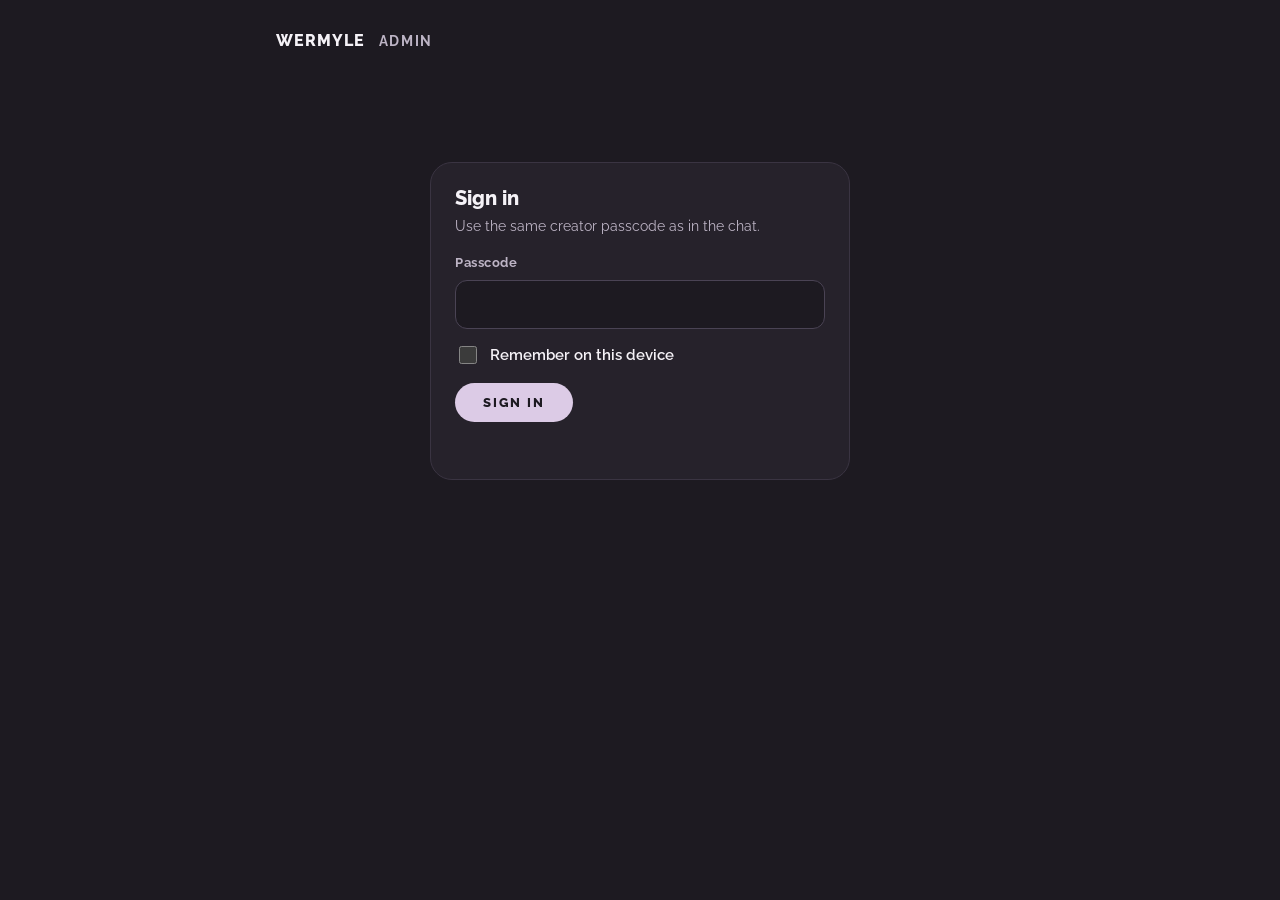
<file: admin.html>
<!doctype html>
<html lang="en">
<head>
<meta charset="utf-8">
<meta name="viewport" content="width=device-width, initial-scale=1, minimum-scale=1, maximum-scale=1, user-scalable=no, viewport-fit=cover">
<title>Admin | Wermyle</title>
<meta name="robots" content="noindex, nofollow">
<link rel="icon" href="favicon.ico" sizes="any">
<link rel="icon" type="image/png" sizes="32x32" href="favicon-32.png">
<meta name="theme-color" content="#bc9fcb">
<link rel="stylesheet" href="https://fonts.googleapis.com/css2?family=Raleway:wght@400;500;700;800&display=swap">
<link rel="stylesheet" href="style.css">
<style>
body{min-height:100vh}
.adm{max-width:760px;margin:0 auto;padding:max(28px,env(safe-area-inset-top,0px)) max(16px,env(safe-area-inset-right,0px)) 80px max(16px,env(safe-area-inset-left,0px))}
.adm-head{display:flex;align-items:center;gap:14px;margin-bottom:28px}
.adm-head a{font-weight:800;letter-spacing:.06em;text-decoration:none}
.adm-head span{color:var(--soft);font-weight:700;font-size:14px;letter-spacing:.12em;text-transform:uppercase}
.adm-head button{margin-left:auto}
.box{background:var(--night2);border:1px solid #3a3442;border-radius:22px;padding:24px;margin-bottom:22px}
.box h2{font-size:20px;font-weight:800;margin-bottom:6px}
.box > p{margin:0 0 16px;color:var(--soft);font-size:14px}
label.f{display:grid;gap:6px;margin-bottom:14px;font-size:13px;font-weight:700;color:var(--soft);letter-spacing:.04em}
.in{font:inherit;font-size:16px;color:var(--ink);background:var(--night);border:1px solid #4a4354;border-radius:12px;padding:11px 14px;min-width:0;width:100%}
.in:focus{outline:none;border-color:var(--head);box-shadow:0 0 0 3px color-mix(in srgb,var(--head) 30%,transparent)}
select.in{appearance:none;background-image:linear-gradient(45deg,transparent 50%,var(--soft) 50%),linear-gradient(135deg,var(--soft) 50%,transparent 50%);background-position:calc(100% - 20px) 50%,calc(100% - 14px) 50%;background-size:6px 6px;background-repeat:no-repeat}
.opt-row{display:flex;gap:8px;margin-bottom:8px}
.x{flex:none;width:44px;border-radius:12px;border:1px solid #4a4354;background:var(--night);color:var(--soft);font-size:20px;cursor:pointer}
.x:hover{color:var(--ink);border-color:var(--head)}
.link{font:inherit;font-weight:700;font-size:14px;color:var(--head);background:none;border:0;padding:4px 0;cursor:pointer}
.link:hover{text-decoration:underline}
.check{display:flex;align-items:center;gap:10px;margin:6px 0 16px;font-weight:600;font-size:15px}
.check input{width:18px;height:18px;accent-color:var(--band)}
.btn{border:0;cursor:pointer;font-family:inherit}
.btn:disabled{opacity:.5;cursor:wait}
.btn.line{background:transparent;color:var(--head);box-shadow:inset 0 0 0 2px var(--head)}
.btn.line:hover{background:var(--head);color:var(--night)}
.btn.small{padding:8px 16px;font-size:11px}
.btn.danger{background:transparent;color:#ff8fa3;box-shadow:inset 0 0 0 2px #ff8fa3}
.btn.danger:hover,.btn.danger.sure{background:#ff8fa3;color:var(--night)}
.msg{margin:12px 0 0;font-weight:700;font-size:14px;min-height:1.2em}
.msg.ok{color:#7be29b}
.msg.err{color:#ff8fa3}
.row2{display:grid;grid-template-columns:1fr 1fr;gap:12px}
.stat-line{display:flex;align-items:baseline;gap:10px;margin-bottom:14px}
.stat-line b{font-size:34px;font-weight:800;color:var(--head);line-height:1}
.ap{border-top:1px solid #3a3442;padding:18px 0}
.ap:first-of-type{border-top:0;padding-top:4px}
.ap-top{display:flex;gap:10px;align-items:center;flex-wrap:wrap;font-size:13px;color:var(--soft);margin-bottom:6px}
.ap h3{font-size:17px;font-weight:800;margin-bottom:10px;line-height:1.3}
.bar{position:relative;display:flex;justify-content:space-between;gap:10px;padding:7px 12px;margin-bottom:6px;border-radius:10px;background:var(--night);overflow:hidden;isolation:isolate;font-size:14px}
.bar::before{content:"";position:absolute;inset:0 auto 0 0;width:var(--w);background:color-mix(in srgb,var(--head) 22%,transparent);z-index:-1}
.bar span{font-weight:800;font-variant-numeric:tabular-nums;white-space:nowrap}
.ap-btns{display:flex;gap:8px;margin-top:10px;flex-wrap:wrap}
.tag{font-size:11px;font-weight:800;letter-spacing:.12em;text-transform:uppercase;padding:3px 8px;border-radius:999px;background:#3a3442;color:var(--soft)}
.tag.open{background:#3fbf6e;color:#0e2716}
.hint{font-size:13px;color:var(--soft);margin:6px 0 0}
.fan-row{display:grid;grid-template-columns:120px minmax(0,1fr);gap:14px;align-items:center;border-top:1px solid #3a3442;padding:14px 0}
.fan-row img{width:120px;aspect-ratio:16/9;object-fit:cover;border-radius:10px;background:var(--night)}
.fan-row b{display:block;line-height:1.3;overflow-wrap:anywhere}
.fan-row small{color:var(--soft)}
.arts{display:grid;grid-template-columns:repeat(auto-fill,minmax(170px,1fr));gap:14px;margin-top:14px}
.art-tile{display:grid;gap:8px;align-content:start;background:var(--night);border:1px solid #3a3442;border-radius:14px;padding:10px}
.art-tile.pending{border-color:#d9b25a}
.art-tile a{display:block;border-radius:10px;overflow:hidden;background:#000}
.art-tile img{display:block;width:100%;height:150px;object-fit:contain}
.art-tile b{font-size:14px;line-height:1.3;overflow-wrap:anywhere}
.art-tile small{color:var(--soft);font-size:12px}
.tag.wait{background:#d9b25a;color:#2a2108}
.add-line{display:flex;gap:10px;flex-wrap:wrap;margin-bottom:6px}
.add-line .in{flex:1 1 240px}
#login{max-width:420px;margin:12vh auto 0}
@media (max-width:560px){.row2{grid-template-columns:1fr}.box{padding:18px}}
</style>
</head>
<body data-no-toast>
<main class="adm">
  <div class="adm-head"><a href="./">WERMYLE</a><span>Admin</span><button class="btn line small" id="logout" hidden>Sign out</button></div>

  <form class="box" id="login" autocomplete="on">
    <h2>Sign in</h2>
    <p>Use the same creator passcode as in the chat.</p>
    <label class="f">Passcode<input class="in" id="pass" type="password" autocomplete="current-password" required></label>
    <label class="check"><input type="checkbox" id="remember"> Remember on this device</label>
    <button class="btn" type="submit" id="login-btn">Sign in</button>
    <p class="msg" id="login-msg" role="status"></p>
  </form>

  <div id="app" hidden>
    <form class="box" id="new-poll">
      <h2>New poll</h2>
      <p>It shows up on the home page right away.</p>
      <label class="f">Question<input class="in" id="q" maxlength="200" placeholder="Which character should be next?" required></label>
      <div class="f" style="display:grid;gap:6px;margin-bottom:6px;font-size:13px;font-weight:700;color:var(--soft)">Options</div>
      <div id="opts"></div>
      <button type="button" class="link" id="add-opt">+ Add option</button>
      <div class="row2" style="margin-top:14px">
        <label class="f">Ends
          <select class="in" id="ends">
            <option value="">When I close it</option>
            <option value="1">In 1 day</option>
            <option value="3">In 3 days</option>
            <option value="7" selected>In 1 week</option>
            <option value="30">In 1 month</option>
            <option value="custom">Pick a date…</option>
          </select>
        </label>
        <label class="f" id="custom-wrap" hidden>Date and time<input class="in" id="custom" type="datetime-local"></label>
      </div>
      <label class="check"><input type="checkbox" id="notify" checked> Send a notification to subscribers</label>
      <button class="btn" type="submit" id="publish">Publish poll</button>
      <p class="msg" id="poll-msg" role="status"></p>
    </form>

    <section class="box" id="push-box">
      <h2>Notifications</h2>
      <div id="push-off" hidden>
        <p>Notifications are off. First add the <b>push</b> function in Supabase (see the instructions), then press the button. You only do this once.</p>
        <button class="btn" type="button" id="push-init">Turn on notifications</button>
      </div>
      <form id="push-on" hidden>
        <div class="stat-line"><b id="subs">0</b><span>people get notifications</span></div>
        <p class="hint" style="margin:0 0 14px">Send your own message, for example when a new mod or teaser comes out.</p>
        <label class="f">Title<input class="in" id="n-title" maxlength="80" placeholder="New teaser is out!" required></label>
        <label class="f">Text<input class="in" id="n-body" maxlength="200" placeholder="Happy With You, part 2"></label>
        <label class="f">Link (on your site)<input class="in" id="n-url" value="https://wermyle.github.io/"></label>
        <button class="btn" type="submit" id="n-send">Send to everyone</button>
      </form>
      <p class="msg" id="push-msg" role="status"></p>
    </section>

    <section class="box" id="fan-mix-box">
      <h2>Fan mixes <small id="mix-pending" style="color:#d9b25a;font-size:14px"></small></h2>
      <p>Videos people sent from the Fan corner page. Approve them to show them on the site.</p>
      <form class="add-line" id="mix-add">
        <input class="in" id="mix-link" placeholder="Add a video yourself: YouTube link">
        <button class="btn small" type="submit" id="mix-add-btn">Add</button>
      </form>
      <p class="msg" id="mix-msg" role="status"></p>
      <div id="mix-list"><p class="hint">Loading…</p></div>
    </section>

    <section class="box" id="fan-art-box">
      <h2>Fan art <small id="art-pending" style="color:#d9b25a;font-size:14px"></small></h2>
      <p>Pictures waiting for you have a yellow frame. Only approved ones go up on the wall.</p>
      <p class="msg" id="art-msg" role="status"></p>
      <div class="arts" id="art-list"><p class="hint">Loading…</p></div>
    </section>

    <section class="box">
      <h2>Your polls</h2>
      <div id="list"><p class="hint">Loading…</p></div>
    </section>
  </div>
</main>

<script src="site.js"></script>
<script>
(function () {
  const PUSH_URL = 'https://jhktsfthhmgshvzwbjmn.supabase.co/functions/v1/super-action';
  const SITE = 'https://wermyle.github.io/';
  const $ = id => document.getElementById(id);
  const esc = t => String(t == null ? '' : t).replace(/[&<>"]/g, c => ({ '&': '&amp;', '<': '&lt;', '>': '&gt;', '"': '&quot;' }[c]));
  const ls = { get: k => { try { return localStorage.getItem(k); } catch (_) { return null; } }, set: (k, v) => { try { v == null ? localStorage.removeItem(k) : localStorage.setItem(k, v); } catch (_) {} } };
  const ss = { get: k => { try { return sessionStorage.getItem(k); } catch (_) { return null; } }, set: (k, v) => { try { v == null ? sessionStorage.removeItem(k) : sessionStorage.setItem(k, v); } catch (_) {} } };
  const say = (el, text, kind) => { el.textContent = text || ''; el.className = 'msg' + (kind ? ' ' + kind : ''); };
  let pass = '';

  async function admin(action, data) {
    const out = await wm.rpc('poll_admin', { p_pass: pass, p_action: action, p_data: data || {} });
    if (out && out.error) throw new Error(out.error);
    return out;
  }
  async function push(body) {
    let r;
    try {
      r = await fetch(PUSH_URL, { method: 'POST', headers: { 'Content-Type': 'application/json' }, body: JSON.stringify({ pass, ...body }) });
    } catch (_) { throw new Error('The push function is not reachable. Check that it is deployed in Supabase and named "push".'); }
    if (r.status === 401) throw new Error('Supabase blocked the call: turn OFF "Verify JWT" in the push function settings.');
    if (r.status === 404) throw new Error('The push function was not found. Deploy it in Supabase with the name "push".');
    const out = await r.json().catch(() => ({}));
    if (out.error) throw new Error(out.error);
    return out;
  }

  // ---------- sign in ----------
  const saved = ss.get('admin-pass') || ls.get('chat-pass') || '';
  $('pass').value = saved;
  $('remember').checked = !!ls.get('chat-pass');
  $('login').addEventListener('submit', async e => {
    e.preventDefault();
    pass = $('pass').value;
    $('login-btn').disabled = true;
    say($('login-msg'), 'Checking…');
    try {
      await admin('check');
      ss.set('admin-pass', pass);
      ls.set('chat-pass', $('remember').checked ? pass : null);
      $('login').hidden = true; $('app').hidden = false; $('logout').hidden = false;
      load(); fans();
    } catch (err) { say($('login-msg'), err.message, 'err'); }
    $('login-btn').disabled = false;
  });
  $('logout').addEventListener('click', () => { ss.set('admin-pass', null); location.reload(); });
  if (ss.get('admin-pass')) $('login').requestSubmit();

  // ---------- new poll ----------
  function optRow(v) {
    const row = document.createElement('div');
    row.className = 'opt-row';
    row.innerHTML = `<input class="in" maxlength="80" placeholder="Option" value="${esc(v || '')}"><button type="button" class="x" aria-label="Remove option">×</button>`;
    row.querySelector('.x').addEventListener('click', () => { if ($('opts').children.length > 2) { row.remove(); syncOpts(); } });
    $('opts').appendChild(row);
    syncOpts();
  }
  function syncOpts() {
    const n = $('opts').children.length;
    $('add-opt').hidden = n >= 6;
    $('opts').querySelectorAll('.x').forEach(x => x.style.visibility = n > 2 ? 'visible' : 'hidden');
  }
  optRow(); optRow();
  $('add-opt').addEventListener('click', () => { optRow(); $('opts').lastChild.querySelector('input').focus(); });
  $('ends').addEventListener('change', () => { $('custom-wrap').hidden = $('ends').value !== 'custom'; });

  $('new-poll').addEventListener('submit', async e => {
    e.preventDefault();
    const question = $('q').value.trim();
    const options = [...$('opts').querySelectorAll('input')].map(i => i.value.trim()).filter(Boolean);
    let ends_at = null;
    const ends = $('ends').value;
    if (ends === 'custom') {
      if (!$('custom').value) return say($('poll-msg'), 'Pick the end date', 'err');
      ends_at = new Date($('custom').value).toISOString();
    } else if (ends) ends_at = new Date(Date.now() + ends * 86400000).toISOString();
    $('publish').disabled = true;
    say($('poll-msg'), 'Publishing…');
    try {
      await admin('create', { question, options, ends_at });
      let text = 'Published!';
      if ($('notify').checked && !$('notify').disabled) {
        try {
          const r = await push({ action: 'send', title: 'New poll!', body: question, url: SITE + '#polls' });
          text += ` Notification sent to ${r.sent} ${r.sent === 1 ? 'person' : 'people'}.`;
        } catch (err) { text += ' But the notification failed: ' + err.message; }
      }
      say($('poll-msg'), text, 'ok');
      $('q').value = '';
      $('opts').innerHTML = ''; optRow(); optRow();
      load();
    } catch (err) { say($('poll-msg'), err.message, 'err'); }
    $('publish').disabled = false;
  });

  // ---------- notifications ----------
  $('push-init').addEventListener('click', async () => {
    $('push-init').disabled = true;
    say($('push-msg'), 'Turning on…');
    try { await push({ action: 'init' }); say($('push-msg'), 'Notifications are on! Visitors now see a "Notify me" button.', 'ok'); load(); }
    catch (err) { say($('push-msg'), err.message, 'err'); }
    $('push-init').disabled = false;
  });
  $('push-on').addEventListener('submit', async e => {
    e.preventDefault();
    $('n-send').disabled = true;
    say($('push-msg'), 'Sending…');
    try {
      const r = await push({ action: 'send', title: $('n-title').value, body: $('n-body').value, url: $('n-url').value.trim() || SITE });
      say($('push-msg'), `Sent to ${r.sent} ${r.sent === 1 ? 'person' : 'people'}` + (r.removed ? `, removed ${r.removed} that turned notifications off.` : '.'), 'ok');
      $('n-title').value = ''; $('n-body').value = '';
      load();
    } catch (err) { say($('push-msg'), err.message, 'err'); }
    $('n-send').disabled = false;
  });

  // ---------- fan corner ----------
  const fanRpc = async (action, data) => {
    const out = await wm.rpc('fan_admin', { p_pass: pass, p_action: action, p_data: data || {} });
    if (out && out.error) throw new Error(out.error);
    return out;
  };
  const tagOf = st => st === 'pending' ? '<span class="tag wait">Waiting</span>' : '<span class="tag open">On site</span>';
  async function fans() {
    let data;
    try { data = await push({ action: 'fans_list' }); }
    catch (err) {
      $('mix-list').innerHTML = $('art-list').innerHTML = `<p class="msg err">${esc(err.message)}</p>`;
      return;
    }
    const mp = data.mixes.filter(m => m.status === 'pending').length, ap = data.art.filter(a => a.status === 'pending').length;
    $('mix-pending').textContent = mp ? mp + ' waiting' : '';
    $('art-pending').textContent = ap ? ap + ' waiting' : '';
    $('mix-list').innerHTML = data.mixes.length ? data.mixes.map(m => `<div class="fan-row" data-id="${m.id}">
        <a href="https://www.youtube.com/watch?v=${esc(m.video_id)}" target="_blank" rel="noopener"><img src="https://i.ytimg.com/vi/${esc(m.video_id)}/mqdefault.jpg" alt=""></a>
        <div><div class="ap-top">${tagOf(m.status)}${m.short ? 'Shorts · ' : ''}${m.channel ? 'by ' + (m.channel_url ? `<a href="${esc(m.channel_url)}" target="_blank" rel="noopener" style="color:var(--head)">${esc(m.channel)}</a>` : esc(m.channel)) : ''}</div><b>${esc(m.title)}</b>
        <div class="ap-btns">${m.status === 'pending' ? '<button class="btn small" data-mix="approve_mix">Approve</button>' : ''}<button class="btn danger small" data-mix="delete_mix">Delete</button></div></div></div>`).join('')
      : '<p class="hint">Nothing yet.</p>';
    $('art-list').innerHTML = data.art.length ? data.art.map(a => `<div class="art-tile ${a.status}" data-id="${a.id}">
        <a href="${esc(a.url || '#')}" target="_blank" rel="noopener"><img src="${esc(a.url || '')}" alt="" loading="lazy"></a>
        <div class="ap-top" style="margin:0">${tagOf(a.status)}</div>
        <b>${a.title ? esc(a.title) : '<i style="color:var(--soft)">No title</i>'}</b><small>by ${esc(a.name)}${a.link ? ` · <a href="${esc(a.link)}" target="_blank" rel="noopener nofollow" style="color:var(--head);overflow-wrap:anywhere">${esc(a.link.replace(/^https?:\/\/(www\.)?/, ''))}</a>` : ''}</small>
        <div class="ap-btns" style="margin-top:0">${a.status === 'pending' ? '<button class="btn small" data-art="art_approve">Approve</button>' : ''}<button class="btn danger small" data-art="art_delete">Delete</button></div></div>`).join('')
      : '<p class="hint">Nothing yet.</p>';
  }
  // delete asks for a second click
  const sure = b => {
    if (!/delete/.test(b.dataset.mix || b.dataset.art) || b.classList.contains('sure')) return true;
    b.classList.add('sure'); b.textContent = 'Sure?';
    setTimeout(() => { b.classList.remove('sure'); b.textContent = 'Delete'; }, 3000);
    return false;
  };
  $('mix-list').addEventListener('click', async e => {
    const b = e.target.closest('[data-mix]');
    if (!b || !sure(b)) return;
    b.disabled = true;
    try { await fanRpc(b.dataset.mix, { id: +b.closest('.fan-row').dataset.id }); fans(); }
    catch (err) { say($('mix-msg'), err.message, 'err'); b.disabled = false; }
  });
  $('art-list').addEventListener('click', async e => {
    const b = e.target.closest('[data-art]');
    if (!b || !sure(b)) return;
    b.disabled = true;
    try { await push({ action: b.dataset.art, id: +b.closest('.art-tile').dataset.id }); fans(); }
    catch (err) { say($('art-msg'), err.message, 'err'); b.disabled = false; }
  });
  $('mix-add').addEventListener('submit', async e => {
    e.preventDefault();
    $('mix-add-btn').disabled = true;
    say($('mix-msg'), 'Adding…');
    try { await push({ action: 'mix_add', link: $('mix-link').value }); $('mix-link').value = ''; say($('mix-msg'), 'Added to the site!', 'ok'); fans(); }
    catch (err) { say($('mix-msg'), err.message, 'err'); }
    $('mix-add-btn').disabled = false;
  });

  // ---------- poll list ----------
  async function load() {
    let data;
    try { data = await admin('list'); }
    catch (err) { $('list').innerHTML = `<p class="msg err">${esc(err.message)}</p>`; return; }
    $('push-off').hidden = data.push_ready;
    $('push-on').hidden = !data.push_ready;
    $('subs').textContent = data.subscribers;
    $('notify').disabled = !data.push_ready;
    $('notify').closest('label').style.opacity = data.push_ready ? 1 : .5;
    const polls = data.polls || [];
    $('list').innerHTML = polls.length ? polls.map(p => {
      const total = p.counts.reduce((a, b) => a + b, 0);
      const ends = p.ends_at ? (p.open ? 'ends ' : 'ended ') + new Date(p.ends_at).toLocaleString([], { dateStyle: 'medium', timeStyle: 'short' }) : 'no end date';
      return `<div class="ap" data-id="${p.id}">
        <div class="ap-top"><span class="tag${p.open ? ' open' : ''}">${p.open ? 'Open' : 'Closed'}</span>${total} votes · ${ends}</div>
        <h3>${esc(p.question)}</h3>
        ${p.options.map((o, i) => { const pct = total ? Math.round(p.counts[i] / total * 100) : 0; return `<div class="bar" style="--w:${pct}%"><b>${esc(o)}</b><span>${p.counts[i]} · ${pct}%</span></div>`; }).join('')}
        <div class="ap-btns">
          <button class="btn line small" data-act="${p.open ? 'close' : 'reopen'}">${p.open ? 'Close now' : 'Reopen'}</button>
          <button class="btn danger small" data-act="delete">Delete</button>
        </div></div>`;
    }).join('') : '<p class="hint">No polls yet. Create the first one above.</p>';
  }
  $('list').addEventListener('click', async e => {
    const b = e.target.closest('[data-act]');
    if (!b) return;
    const act = b.dataset.act, id = +b.closest('.ap').dataset.id;
    if (act === 'delete' && !b.classList.contains('sure')) {   // second click deletes
      b.classList.add('sure'); b.textContent = 'Sure? Click again';
      setTimeout(() => { b.classList.remove('sure'); b.textContent = 'Delete'; }, 3000);
      return;
    }
    b.disabled = true;
    try { await admin(act, { id }); load(); } catch (err) { alert(err.message); b.disabled = false; }
  });
})();
</script>
</body>
</html>
</file>
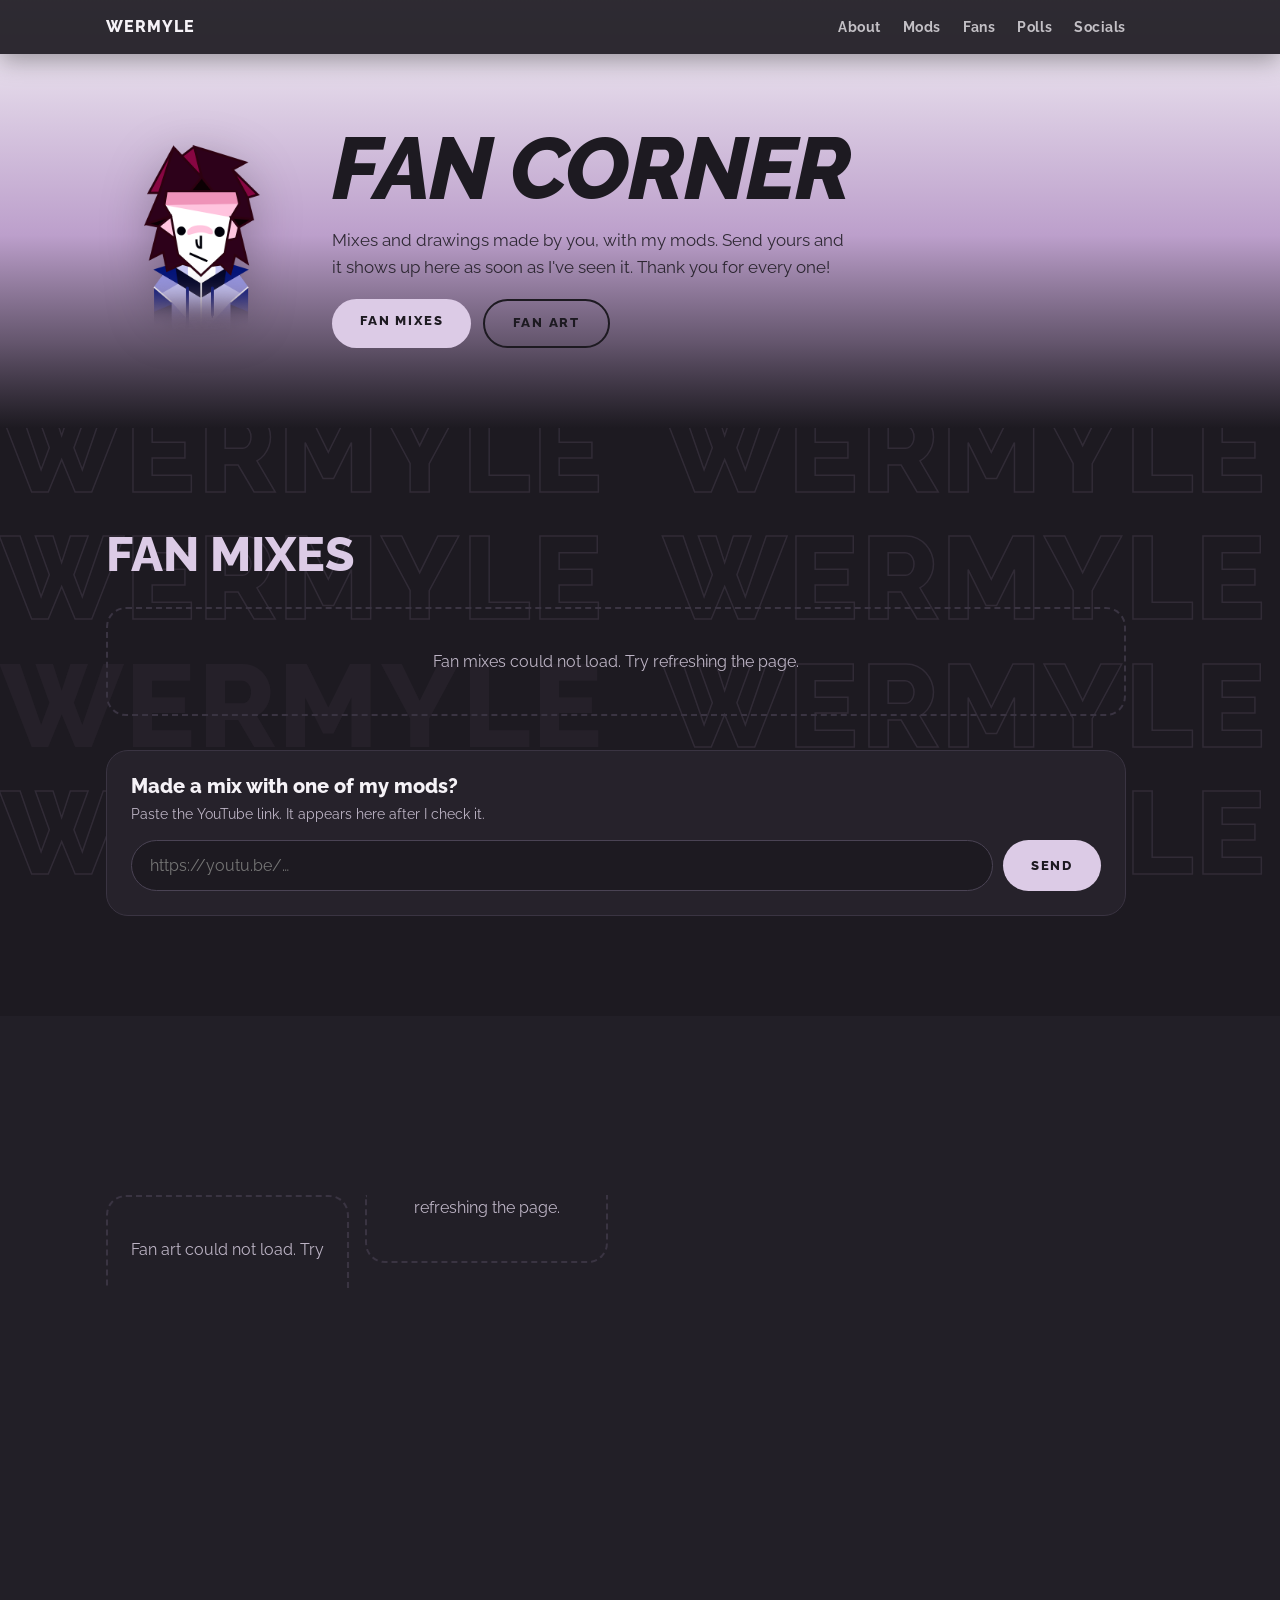
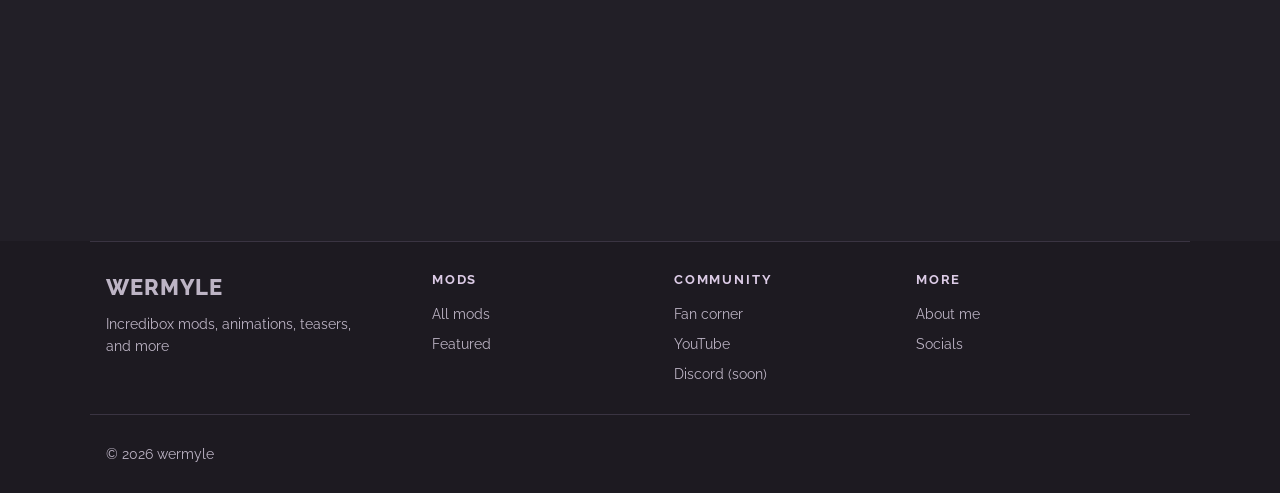
<file: fans.html>
<!doctype html>
<html lang="en">
<head>
<meta charset="utf-8">
<meta name="viewport" content="width=device-width, initial-scale=1, minimum-scale=1, maximum-scale=1, user-scalable=no, viewport-fit=cover">
<title>Fan corner | Wermyle</title>
<meta name="description" content="Fan mixes and fan art made with wermyle's Incredibox mods.">
<meta property="og:type" content="website">
<meta property="og:site_name" content="Wermyle">
<meta property="og:title" content="Fan corner | Wermyle">
<meta property="og:description" content="Fan mixes and fan art made with wermyle's Incredibox mods.">
<meta property="og:url" content="https://wermyle.github.io/fans">
<meta property="og:image" content="https://wermyle.github.io/og-home.png">
<meta property="og:image:width" content="1200">
<meta property="og:image:height" content="630">
<meta name="twitter:card" content="summary_large_image">
<link rel="icon" href="favicon.ico" sizes="any">
<link rel="icon" type="image/png" sizes="32x32" href="favicon-32.png">
<link rel="icon" type="image/png" sizes="192x192" href="icon-192.png">
<link rel="apple-touch-icon" href="apple-touch-icon.png">
<link rel="manifest" href="manifest.webmanifest">
<meta name="theme-color" content="#bc9fcb">
<link rel="stylesheet" href="https://fonts.googleapis.com/css2?family=Raleway:ital,wght@0,400;0,500;0,700;0,800;1,800&display=swap">
<link rel="stylesheet" href="style.css">
<style>
.top{position:fixed;top:0;left:0;right:0;z-index:6;background:color-mix(in srgb,var(--night) 92%,transparent);box-shadow:0 6px 24px rgba(0,0,0,.35)}
.top .brand,.top nav a{color:var(--ink)}
.mhero{background:linear-gradient(180deg,var(--paper) 0%,var(--band) 55%,color-mix(in srgb,var(--band) 45%,var(--night)) 80%,var(--night) 100%);color:var(--dark-ink)}
.mhero .wrap{padding-block:120px 80px;display:grid;grid-template-columns:auto minmax(0,1fr);gap:36px;align-items:center}
.mhero .avatar{display:block;width:clamp(130px,18vw,190px);height:auto;filter:drop-shadow(0 12px 24px rgba(0,0,0,.25))}
.mhero h1{font-size:clamp(46px,8vw,88px);font-weight:800;letter-spacing:-.02em;font-style:italic}
.mhero p{margin:10px 0 18px;max-width:52ch;font-size:17px;opacity:.88}
.jump{display:flex;gap:12px;flex-wrap:wrap}
.mhero .btn.ghost{background:transparent;color:var(--dark-ink);border:2px solid var(--dark-ink)}
.mhero .btn.ghost:hover{background:var(--dark-ink);color:var(--paper)}
.head{display:flex;align-items:baseline;gap:14px;margin-bottom:26px;flex-wrap:wrap}
.head h2{font-size:clamp(30px,5vw,48px);font-weight:800;color:var(--head);text-transform:uppercase}
.head span{color:var(--soft);font-size:14px;font-weight:700}
#art{background:color-mix(in srgb,var(--night2) 65%,transparent)}
/* fan mixes */
.mixes{display:grid;grid-template-columns:repeat(3,minmax(0,1fr));gap:24px}
.mix{display:grid;gap:4px;align-content:start;min-width:0}
.mix>a{display:grid;gap:8px;text-decoration:none;color:var(--ink);min-width:0}
.mix small a{color:var(--head);font-weight:700;text-decoration:none}
.mix small a:hover{text-decoration:underline}
.mix .th{position:relative;aspect-ratio:16/9;border-radius:16px;overflow:hidden;background:var(--night2);border:1px solid #3a3442}
.mix .th img{width:100%;height:100%;object-fit:cover;transition:transform .35s}
.mix:hover .th img{transform:scale(1.04)}
.mix .th::after{content:"";position:absolute;left:50%;top:50%;width:58px;height:58px;margin:-29px 0 0 -29px;border-radius:50%;background:rgba(0,0,0,.55) url("data:image/svg+xml,%3Csvg xmlns='http://www.w3.org/2000/svg' viewBox='0 0 24 24'%3E%3Cpath fill='white' d='M8 5.5v13l11-6.5z'/%3E%3C/svg%3E") center/26px no-repeat;opacity:0;transition:opacity .25s}
.mix:hover .th::after{opacity:1}
.mix .tag{position:absolute;left:10px;top:10px;font-size:11px;font-weight:800;letter-spacing:.12em;text-transform:uppercase;padding:5px 9px;border-radius:999px;background:#ff0000;color:#fff}
.mix b{font-size:16px;line-height:1.35;display:-webkit-box;-webkit-line-clamp:2;-webkit-box-orient:vertical;overflow:hidden}
.mix small{color:var(--soft);font-size:13px}
/* fan art wall */
.wall{columns:4 220px;column-gap:16px}
.piece{display:block;width:100%;margin:0 0 16px;padding:0;border:0;border-radius:16px;overflow:hidden;position:relative;background:var(--night2);cursor:zoom-in;break-inside:avoid}
.piece img{display:block;width:100%;height:auto;transition:transform .4s}
.piece:hover img{transform:scale(1.04)}
.piece span{position:absolute;left:0;right:0;bottom:0;padding:26px 12px 10px;text-align:left;font:inherit;font-size:13px;font-weight:700;color:#fff;background:linear-gradient(transparent,rgba(12,10,16,.85));opacity:0;transition:opacity .25s}
.piece:hover span,.piece:focus-visible span{opacity:1}
@media (hover:none){.piece span{opacity:1}}
.empty{margin:0;text-align:center;color:var(--soft);padding:40px 20px;border:2px dashed #3a3442;border-radius:20px}
/* send forms */
.send{margin-top:34px;padding:24px;border-radius:22px;background:var(--night2);border:1px solid #3a3442;display:grid;gap:14px}
#art .send{background:var(--night)}
.send h3{font-size:20px;font-weight:800}
.send p.sub{margin:-8px 0 0;color:var(--soft);font-size:14px}
.line{display:flex;gap:10px;flex-wrap:wrap}
.in{font:inherit;font-size:16px;color:var(--ink);background:var(--night);border:1px solid #4a4354;border-radius:999px;padding:12px 18px;min-width:0;flex:1 1 220px}
#art .in{background:var(--night2)}
.in:focus{outline:none;border-color:var(--head);box-shadow:0 0 0 3px color-mix(in srgb,var(--head) 30%,transparent)}
.send .btn{border:0;cursor:pointer;font-family:inherit}
.send .btn:disabled{opacity:.5;cursor:wait}
.msg{margin:0;font-size:14px;font-weight:700}
.msg:empty{display:none}
.msg.ok{color:#7be29b}
.msg.err{color:#ff8fa3}
.drop{display:grid;grid-template-columns:auto minmax(0,1fr);gap:16px;align-items:center;padding:16px;border:2px dashed #4a4354;border-radius:18px;cursor:pointer;transition:border-color .2s,background .2s}
.drop:hover,.drop.over{border-color:var(--head);background:color-mix(in srgb,var(--head) 8%,transparent)}
.drop .pv{width:84px;height:84px;border-radius:12px;background:var(--night2) center/cover no-repeat;display:grid;place-items:center;color:var(--soft)}
.drop .pv svg{width:34px;height:34px;fill:currentColor}
.drop b{display:block}
.drop small{color:var(--soft)}
.drop input{position:absolute;opacity:0;width:1px;height:1px}
.hp{position:absolute!important;left:-9999px;width:1px;height:1px;overflow:hidden}
/* lightbox */
.lb{position:fixed;inset:0;z-index:30;display:grid;place-items:center;padding:max(16px,env(safe-area-inset-top,0px)) 16px max(16px,env(safe-area-inset-bottom,0px))}
.lb-bg{position:absolute;inset:0;background:rgba(10,8,14,.9);backdrop-filter:blur(6px)}
.lb figure{position:relative;margin:0;display:grid;gap:12px;justify-items:center;max-width:min(1100px,100%)}
.lb img{display:block;max-width:100%;max-height:calc(100vh - 140px);border-radius:14px;box-shadow:0 30px 80px rgba(0,0,0,.6)}
.lb figcaption{text-align:center;color:var(--soft);font-size:15px}
.lb figcaption b{color:var(--ink)}
.lb figcaption a{display:inline-flex;align-items:center;gap:6px;margin-left:8px;padding:4px 12px;border-radius:999px;background:var(--head);color:var(--night);font-weight:800;font-size:13px;text-decoration:none}
.lb figcaption a:hover{background:var(--ink)}
.piece em{font-style:normal;opacity:.75;font-weight:600}
.lb button{position:absolute;z-index:1;width:46px;height:46px;border-radius:50%;border:0;background:var(--head);color:var(--night);font-size:24px;line-height:1;cursor:pointer;display:grid;place-items:center}
.lb button:hover{background:var(--ink)}
.lb .x{top:max(16px,env(safe-area-inset-top,0px));right:16px}
.lb .prev{left:16px;top:50%;transform:translateY(-50%)}
.lb .next{right:16px;top:50%;transform:translateY(-50%)}
body.lock{overflow:hidden}
.vh{position:absolute!important;width:1px;height:1px;overflow:hidden;clip:rect(0 0 0 0);white-space:nowrap}
@media (max-width:760px){
.mhero .wrap{grid-template-columns:1fr;justify-items:center;text-align:center;padding-block:92px 60px}
.mhero p{margin-inline:auto}
.jump{justify-content:center}
.mixes{grid-template-columns:1fr}
.wall{columns:2;column-gap:10px}
.piece{margin-bottom:10px;border-radius:12px}
.send{padding:18px}
.lb .prev,.lb .next{top:auto;bottom:max(16px,env(safe-area-inset-bottom,0px));transform:none}
.lb img{max-height:calc(100vh - 190px)}
}
</style>
</head>
<body>
<div id="mq" aria-hidden="true"></div>

<header class="top solid" id="topbar">
  <div class="bar">
    <a class="brand" href="./">WERMYLE</a>
    <button class="burger" type="button" aria-label="Menu" aria-expanded="false" id="burger"><span></span><span></span><span></span></button>
    <nav aria-label="Main">
      <a href="./#about">About</a>
      <a href="mods.html">Mods</a>
      <a href="fans.html" aria-current="page">Fans</a>
      <a href="./#polls">Polls</a>
      <a href="./#contacts">Socials</a>
    </nav>
  </div>
</header>

<header class="mhero">
  <div class="wrap">
    <img class="avatar" src="about.png" alt="wermyle">
    <div>
      <h1>FAN CORNER</h1>
      <p>Mixes and drawings made by you, with my mods. Send yours and it shows up here as soon as I've seen it. Thank you for every one!</p>
      <div class="jump"><a class="btn" href="#mixes">Fan mixes</a><a class="btn ghost" href="#art">Fan art</a></div>
    </div>
  </div>
</header>

<section id="mixes">
  <div class="wrap">
    <div class="head"><h2>Fan mixes</h2><span id="mix-count"></span></div>
    <div class="mixes" id="mix-list"><p class="empty" style="grid-column:1/-1">Loading…</p></div>
    <form class="send" id="mix-form" novalidate>
      <h3>Made a mix with one of my mods?</h3>
      <p class="sub">Paste the YouTube link. It appears here after I check it.</p>
      <div class="line">
        <label class="vh" for="mix-link">YouTube link</label>
        <input class="in" id="mix-link" type="url" inputmode="url" placeholder="https://youtu.be/…" autocomplete="off" required>
        <button class="btn" type="submit" id="mix-send">Send</button>
      </div>
      <p class="msg" id="mix-msg" role="status"></p>
    </form>
  </div>
</section>

<section id="art">
  <div class="wrap">
    <div class="head"><h2>Fan art</h2><span id="art-count"></span></div>
    <div class="wall" id="wall"><p class="empty">Loading…</p></div>
    <form class="send" id="art-form" novalidate>
      <h3>Drew one of my characters?</h3>
      <p class="sub">Send your picture and it goes up on the wall after I check it. PNG, JPG or WebP.</p>
      <label class="drop" id="drop">
        <span class="pv" id="pv"><svg viewBox="0 0 24 24" aria-hidden="true"><path d="M5 4h14a2 2 0 0 1 2 2v12a2 2 0 0 1-2 2H5a2 2 0 0 1-2-2V6a2 2 0 0 1 2-2zm0 12.5V18h14v-3l-4-4-5 5-2-2zM8.5 10a1.5 1.5 0 1 0 0-3 1.5 1.5 0 0 0 0 3z"/></svg></span>
        <span><b id="drop-text">Choose a picture</b><small>or drop it here</small></span>
        <input type="file" id="art-file" accept="image/png,image/jpeg,image/webp,image/gif">
      </label>
      <div class="line">
        <label class="vh" for="art-name">Your nickname</label>
        <input class="in" id="art-name" maxlength="24" placeholder="Your nickname" autocomplete="nickname" required>
        <label class="vh" for="art-title">Title</label>
        <input class="in" id="art-title" maxlength="80" placeholder="Title (optional)" autocomplete="off">
      </div>
      <div class="line">
        <label class="vh" for="art-link">Your social page</label>
        <input class="in" id="art-link" maxlength="200" inputmode="url" placeholder="Your page (optional): TikTok, Instagram, YouTube…" autocomplete="url">
      </div>
      <input class="hp" id="art-web" tabindex="-1" autocomplete="off" aria-hidden="true">
      <div><button class="btn" type="submit" id="art-send">Send picture</button></div>
      <p class="msg" id="art-msg" role="status"></p>
    </form>
  </div>
</section>

<div class="lb" id="lb" hidden>
  <div class="lb-bg" data-close></div>
  <button type="button" class="x" data-close aria-label="Close">×</button>
  <button type="button" class="prev" aria-label="Previous">‹</button>
  <button type="button" class="next" aria-label="Next">›</button>
  <figure><img id="lb-img" alt=""><figcaption id="lb-cap"></figcaption></figure>
</div>

<footer>
  <div class="wrap foot">
    <div><div class="brandline">WERMYLE</div><p>Incredibox mods, animations, teasers, and more</p></div>
    <div><h4>Mods</h4><ul><li><a href="mods.html">All mods</a></li><li><a href="./#projects">Featured</a></li></ul></div>
    <div><h4>Community</h4><ul><li><a href="fans.html">Fan corner</a></li><li><a href="https://www.youtube.com/@wermyle" target="_blank" rel="noopener">YouTube</a></li><li><a href="#">Discord (soon)</a></li></ul></div>
    <div><h4>More</h4><ul><li><a href="./#about">About me</a></li><li><a href="./#contacts">Socials</a></li></ul></div>
  </div>
  <div class="wrap copy">© 2026 wermyle</div>
</footer>

<script src="site.js"></script>
<script>
/* background rows of WERMYLE */
(function(){
  const mq=document.getElementById('mq');
  function build(){
    mq.innerHTML='';
    const rows=Math.max(5,Math.round(innerHeight/130)),per=Math.max(6,Math.ceil(innerWidth/300)*2);
    for(let r=0;r<rows;r++){const row=document.createElement('div');row.className='row';row.style.animationDelay=(-r*7)+'s';
      for(let i=0;i<per*2;i++){const sp=document.createElement('span');sp.textContent='WERMYLE';row.appendChild(sp)}mq.appendChild(row)}
  }
  build();let t;addEventListener('resize',()=>{clearTimeout(t);t=setTimeout(build,200)});
})();
/* mobile menu */
(function(){
  const top=document.getElementById('topbar'),b=top.querySelector('.burger');
  b.addEventListener('click',()=>{const o=top.classList.toggle('open');b.setAttribute('aria-expanded',o)});
  top.querySelectorAll('nav a').forEach(a=>a.addEventListener('click',()=>{top.classList.remove('open');b.setAttribute('aria-expanded',false)}));
})();

/* fan mixes + fan art: lists come from the database, sending goes through the site's "push" function */
(function(){
  const FN='https://jhktsfthhmgshvzwbjmn.supabase.co/functions/v1/super-action';
  const ART_URL='https://jhktsfthhmgshvzwbjmn.supabase.co/storage/v1/object/public/fanart/';
  const $=id=>document.getElementById(id);
  const esc=t=>String(t==null?'':t).replace(/[&<>"]/g,c=>({'&':'&amp;','<':'&lt;','>':'&gt;','"':'&quot;'}[c]));
  const say=(el,t,kind)=>{el.textContent=t||'';el.className='msg'+(kind?' '+kind:'')};
  const plural=(n,w)=>n+' '+w+(n===1?'':'s');
  // a short name for the artist's page: "TikTok", "Instagram"… or just the site's address
  const SITES={'tiktok.com':'TikTok','instagram.com':'Instagram','youtube.com':'YouTube','youtu.be':'YouTube','x.com':'X','twitter.com':'X',
    'deviantart.com':'DeviantArt','t.me':'Telegram','vk.com':'VK','discord.gg':'Discord','discord.com':'Discord','pinterest.com':'Pinterest',
    'artstation.com':'ArtStation','twitch.tv':'Twitch','tumblr.com':'Tumblr','bsky.app':'Bluesky','reddit.com':'Reddit','scratch.mit.edu':'Scratch'};
  const site=l=>{try{const h=new URL(l).hostname.replace(/^(www|m)\./,'');return SITES[h]||Object.entries(SITES).find(([d])=>h.endsWith('.'+d))?.[1]||h}catch(_){return 'Page'}};
  async function api(body){
    let r;
    try{r=await fetch(FN,{method:'POST',body:body instanceof FormData?body:JSON.stringify(body),headers:body instanceof FormData?{}:{'Content-Type':'application/json'}})}
    catch(_){throw new Error('Could not send. Check your connection and try again.')}
    const out=await r.json().catch(()=>({}));
    if(!r.ok||out.error)throw new Error(out.error||'Could not send, try again later.');
    return out;
  }

  // ----- fan mixes -----
  wm.rpc('fan_mixes_list').then(list=>{
    $('mix-count').textContent=list.length?plural(list.length,'video'):'';
    $('mix-list').innerHTML=list.length?list.map(m=>
      `<div class="mix"><a href="https://www.youtube.com/${m.short?'shorts/':'watch?v='}${esc(m.video_id)}" target="_blank" rel="noopener" data-video="${esc(m.video_id)}" data-title="${esc(m.title)}"${m.short?' data-short="1"':''}>
        <span class="th"><img src="https://i.ytimg.com/vi/${esc(m.video_id)}/hqdefault.jpg" alt="" loading="lazy">${m.short?'<span class="tag">Shorts</span>':''}</span>
        <b>${esc(m.title)}</b></a><small>${m.channel?'by '+(m.channel_url?`<a href="${esc(m.channel_url)}" target="_blank" rel="noopener">${esc(m.channel)}</a>`:esc(m.channel)):''}</small></div>`).join('')
      :'<p class="empty" style="grid-column:1/-1">No fan mixes yet. Be the first to send one!</p>';
  }).catch(()=>{$('mix-list').innerHTML='<p class="empty" style="grid-column:1/-1">Fan mixes could not load. Try refreshing the page.</p>'});

  $('mix-form').addEventListener('submit',async e=>{
    e.preventDefault();
    const link=$('mix-link').value.trim();
    if(!link)return say($('mix-msg'),'Paste a YouTube link first','err');
    $('mix-send').disabled=true;say($('mix-msg'),'Sending…');
    try{await api({action:'mix_submit',link});$('mix-link').value='';say($('mix-msg'),"Thank you! I'll check it soon.",'ok')}
    catch(err){say($('mix-msg'),err.message,'err')}
    $('mix-send').disabled=false;
  });

  // ----- fan art wall + lightbox -----
  let art=[],cur=0,lastFocus=null;
  const lb=$('lb');
  function show(i){
    cur=(i+art.length)%art.length;const a=art[cur];
    $('lb-img').src=ART_URL+a.path;$('lb-img').alt=a.title||'Fan art by '+a.name;
    $('lb-cap').innerHTML=(a.title?'<b>'+esc(a.title)+'</b> · ':'')+'by '+esc(a.name)+
      (a.link?`<a href="${esc(a.link)}" target="_blank" rel="noopener nofollow ugc">${esc(site(a.link))} ↗</a>`:'');
  }
  function open(i){lastFocus=document.activeElement;show(i);lb.hidden=false;document.body.classList.add('lock');lb.querySelector('.x').focus()}
  function close(){lb.hidden=true;$('lb-img').src='';document.body.classList.remove('lock');if(lastFocus)lastFocus.focus()}
  lb.addEventListener('click',e=>{if(e.target.closest('[data-close]'))close()});
  lb.querySelector('.prev').addEventListener('click',()=>show(cur-1));
  lb.querySelector('.next').addEventListener('click',()=>show(cur+1));
  document.addEventListener('keydown',e=>{if(lb.hidden)return;if(e.key==='Escape')close();else if(e.key==='ArrowLeft')show(cur-1);else if(e.key==='ArrowRight')show(cur+1)});
  let touchX=null;
  lb.addEventListener('touchstart',e=>{touchX=e.touches[0].clientX},{passive:true});
  lb.addEventListener('touchend',e=>{if(touchX==null)return;const dx=e.changedTouches[0].clientX-touchX;if(Math.abs(dx)>50)show(cur+(dx<0?1:-1));touchX=null});

  wm.rpc('fan_art_list').then(list=>{
    art=list;
    $('art-count').textContent=list.length?plural(list.length,'picture'):'';
    $('wall').innerHTML=list.length?list.map((a,i)=>
      `<button type="button" class="piece" data-i="${i}" aria-label="${esc((a.title||'Fan art')+' by '+a.name)}"><img src="${ART_URL+esc(a.path)}" alt="" loading="lazy" width="${a.width||1}" height="${a.height||1}"><span>${a.title?esc(a.title)+' · ':''}by ${esc(a.name)}${a.link?' <em>· '+esc(site(a.link))+'</em>':''}</span></button>`).join('')
      :'<p class="empty">No fan art yet. Draw one of my characters and send it below!</p>';
  }).catch(()=>{$('wall').innerHTML='<p class="empty">Fan art could not load. Try refreshing the page.</p>'});
  $('wall').addEventListener('click',e=>{const p=e.target.closest('.piece');if(p)open(+p.dataset.i)});

  // ----- sending a picture: it's made smaller in the browser first (max 1600 px, WebP) -----
  let picked=null;
  const PV=$('pv').innerHTML;
  try{$('art-name').value=localStorage.getItem('chat-name')||''}catch(_){}
  function pick(file){
    if(!file)return;
    if(!/^image\//.test(file.type))return say($('art-msg'),'That is not a picture','err');
    if(file.size>20*1024*1024)return say($('art-msg'),'The picture is too big (20 MB max)','err');
    picked=file;say($('art-msg'),'');
    $('drop-text').textContent=file.name;
    const url=URL.createObjectURL(file);$('pv').style.backgroundImage=`url("${url}")`;$('pv').innerHTML='';
  }
  $('art-file').addEventListener('change',e=>pick(e.target.files[0]));
  const drop=$('drop');
  ['dragenter','dragover'].forEach(ev=>drop.addEventListener(ev,e=>{e.preventDefault();drop.classList.add('over')}));
  ['dragleave','drop'].forEach(ev=>drop.addEventListener(ev,e=>{e.preventDefault();drop.classList.remove('over')}));
  drop.addEventListener('drop',e=>pick(e.dataTransfer.files[0]));

  async function shrink(file){
    const img=await new Promise((res,rej)=>{const i=new Image();i.onload=()=>res(i);i.onerror=()=>rej(new Error('This picture could not be opened'));i.src=URL.createObjectURL(file)});
    const k=Math.min(1,1600/Math.max(img.naturalWidth,img.naturalHeight));
    const w=Math.max(1,Math.round(img.naturalWidth*k)),h=Math.max(1,Math.round(img.naturalHeight*k));
    const c=document.createElement('canvas');c.width=w;c.height=h;c.getContext('2d').drawImage(img,0,0,w,h);
    let blob=await new Promise(r=>c.toBlob(r,'image/webp',.86));
    if(!blob||blob.type!=='image/webp')blob=await new Promise(r=>c.toBlob(r,'image/jpeg',.88));   // older Safari
    return {blob,w,h};
  }
  $('art-form').addEventListener('submit',async e=>{
    e.preventDefault();
    const name=$('art-name').value.trim();
    if(!picked)return say($('art-msg'),'Choose a picture first','err');
    if(!name)return say($('art-msg'),'Enter your nickname','err');
    $('art-send').disabled=true;say($('art-msg'),'Sending…');
    try{
      const {blob,w,h}=await shrink(picked);
      const fd=new FormData();
      fd.append('file',blob,'art.'+(blob.type==='image/webp'?'webp':'jpg'));
      fd.append('name',name);fd.append('title',$('art-title').value.trim());fd.append('link',$('art-link').value.trim());
      fd.append('width',w);fd.append('height',h);fd.append('website',$('art-web').value);
      await api(fd);
      try{localStorage.setItem('chat-name',name)}catch(_){}
      picked=null;$('art-file').value='';$('art-title').value='';$('art-link').value='';
      $('pv').style.backgroundImage='';$('pv').innerHTML=PV;$('drop-text').textContent='Choose a picture';
      say($('art-msg'),"Thank you! Your picture goes up on the wall after I check it.",'ok');
    }catch(err){say($('art-msg'),err.message,'err')}
    $('art-send').disabled=false;
  });
})();

/* scroll-reveal animations (engine in site.js) */
wm.reveal([
  ['.mhero .avatar','left'],['.mhero .wrap > div','right'],
  ['.head','up'],['.send','up']
]);
</script>
</body>
</html>
</file>
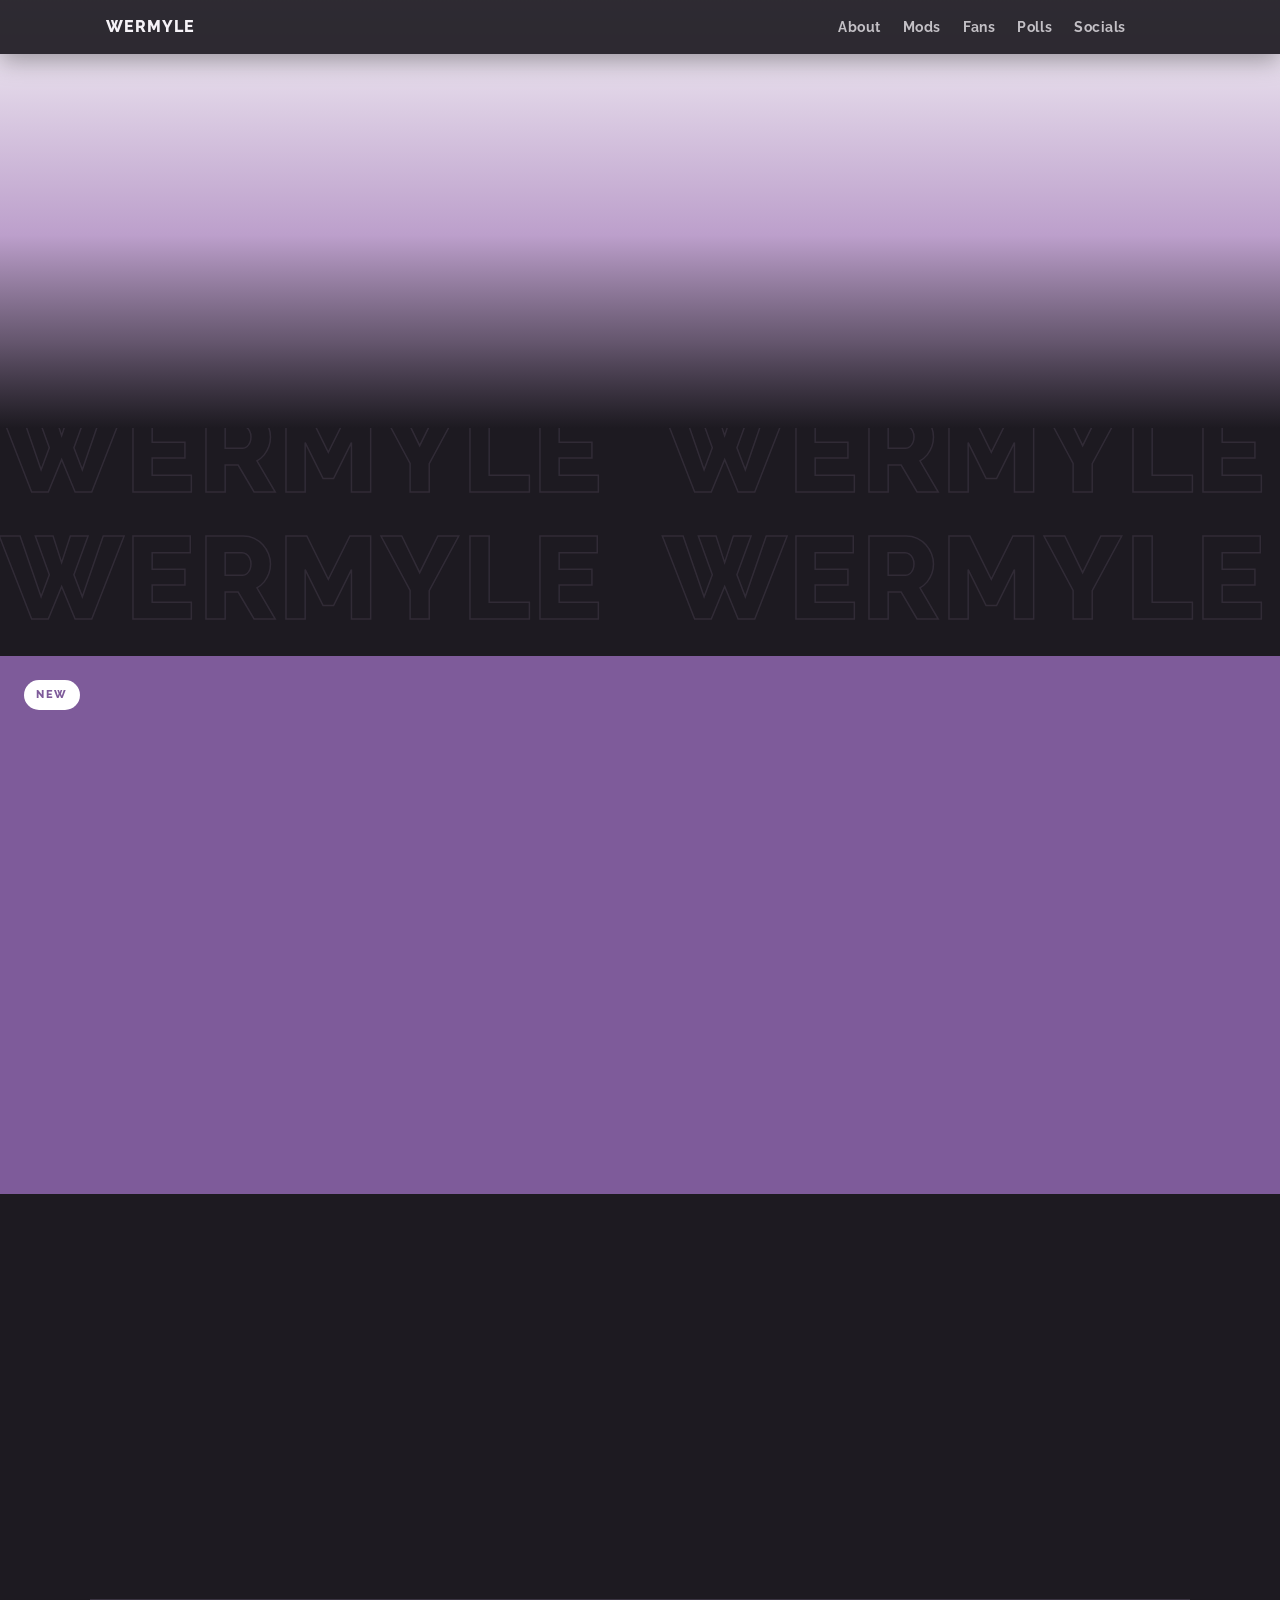
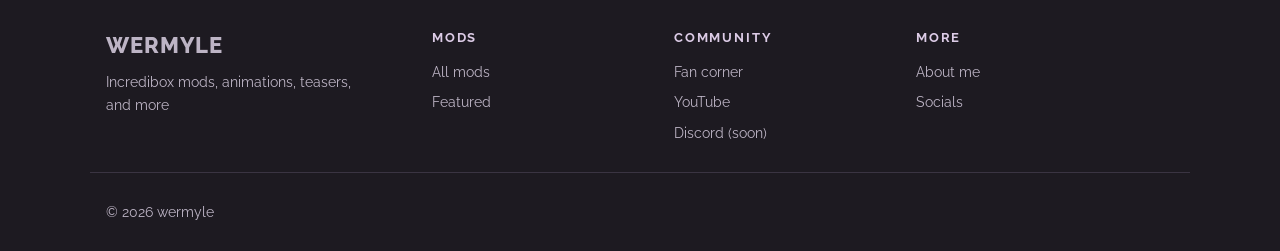
<file: mods.html>
<!doctype html>
<html lang="en">
<head>
<meta charset="utf-8">
<meta name="viewport" content="width=device-width, initial-scale=1, minimum-scale=1, maximum-scale=1, user-scalable=no, viewport-fit=cover">
<title>Mods | Wermyle</title>
<meta name="description" content="Fan-made Incredibox mods by wermyle: the Heartbox series, starting with Happy With You.">
<meta property="og:type" content="website">
<meta property="og:site_name" content="Wermyle">
<meta property="og:title" content="Mods | wermyle">
<meta property="og:description" content="Fan-made Incredibox mods by wermyle: the Heartbox series, starting with Happy With You.">
<meta property="og:url" content="https://wermyle.github.io/mods">
<meta property="og:image" content="https://wermyle.github.io/og-mods.png">
<meta property="og:image:width" content="1200">
<meta property="og:image:height" content="630">
<meta property="og:image:alt" content="Mods | wermyle">
<meta name="twitter:card" content="summary_large_image">
<link rel="icon" href="favicon.ico" sizes="any">
<link rel="icon" type="image/png" sizes="32x32" href="favicon-32.png">
<link rel="icon" type="image/png" sizes="192x192" href="icon-192.png">
<link rel="apple-touch-icon" href="apple-touch-icon.png">
<link rel="manifest" href="manifest.webmanifest">
<meta name="theme-color" content="#bc9fcb">
<link rel="stylesheet" href="https://fonts.googleapis.com/css2?family=Allan:wght@400&family=Raleway:ital,wght@0,400;0,500;0,700;0,800;1,800&display=swap">
<link rel="stylesheet" href="style.css">
<style>
.top{position:fixed;top:0;left:0;right:0;z-index:6;background:color-mix(in srgb,var(--night) 92%,transparent);box-shadow:0 6px 24px rgba(0,0,0,.35);transition:background .3s,box-shadow .3s}
.top .brand,.top nav a{color:var(--ink)}
.mhero{background:linear-gradient(180deg,var(--paper) 0%,var(--band) 55%,color-mix(in srgb,var(--band) 45%,var(--night)) 80%,var(--night) 100%);color:var(--dark-ink)}
.mhero .wrap{padding-block:120px 80px;display:grid;grid-template-columns:auto minmax(0,1fr);gap:36px;align-items:center}
.mhero .avatar{display:block;width:clamp(130px,18vw,190px);height:auto;filter:drop-shadow(0 12px 24px rgba(0,0,0,.25))}
.mhero h1{font-size:clamp(46px,8vw,88px);font-weight:800;letter-spacing:-.02em;font-style:italic}
.mhero p{margin:10px 0 18px;max-width:52ch;font-size:17px;opacity:.88}
.mhero .btn.ghost{background:transparent;color:var(--dark-ink);border:2px solid var(--dark-ink)}
.mhero .btn.ghost:hover{background:var(--dark-ink);color:var(--paper)}
.back{display:inline-flex;gap:8px;align-items:center;text-decoration:none;font-weight:700;font-size:14px;color:var(--soft);margin-bottom:28px}
.back:hover{color:var(--ink)}
.series{margin-bottom:72px}
.series .series-head{margin-top:8px}
.series-head{display:flex;align-items:baseline;gap:14px;margin-bottom:26px;flex-wrap:wrap}
.series-head h2{font-size:clamp(26px,4vw,38px);font-weight:800;color:var(--head);text-transform:uppercase}
.series-head span{color:var(--soft);font-size:14px;font-weight:700}
.entries{display:grid;gap:0}
.entry{--c:#6d4a80;position:relative;display:grid;grid-template-columns:minmax(0,1.1fr) minmax(0,1fr);align-items:center;min-height:clamp(420px,42vw,600px);background:var(--c);overflow:hidden;color:#fff;transition:filter .25s}
.entry:hover{filter:brightness(1.06)}
.entry .art{align-self:stretch;position:relative;border:0;border-radius:0;min-height:100%;color:rgba(255,255,255,.75);
  background:linear-gradient(135deg,rgba(255,255,255,.14),rgba(255,255,255,.04));
  -webkit-mask:linear-gradient(90deg,#000 55%,transparent 100%);mask:linear-gradient(90deg,#000 55%,transparent 100%)}
.entry .art img{position:absolute;inset:0;width:100%;height:100%;object-fit:cover}
.entry .info{display:grid;gap:16px;padding:48px max(96px,calc(env(safe-area-inset-right,0px) + 96px)) 48px 12px;min-width:0;max-width:680px}
.entry .series-label{font-size:12px;font-weight:800;letter-spacing:.16em;text-transform:uppercase;opacity:.8}
.entry .title{display:flex;align-items:center;gap:14px;flex-wrap:wrap}
.entry .ver{width:66px;height:66px;border-radius:50%;display:grid;place-items:center;font-weight:800;font-size:18px;background:rgba(0,0,0,.28);box-shadow:0 0 0 3px rgba(255,255,255,.35),0 0 0 7px rgba(0,0,0,.18);flex:none}
.entry h3,.modal-box h3{font-family:"Allan","Raleway",system-ui,sans-serif;font-size:clamp(44px,6vw,80px);font-weight:400;font-style:normal;letter-spacing:.01em;line-height:.95}
.entry .genre,.modal-box .genre{font-size:clamp(18px,2.2vw,22px);font-weight:800;color:color-mix(in srgb,var(--c,var(--mc)) 45%,#000)}
.entry p{margin:0;font-size:17px;line-height:1.6;max-width:50ch;opacity:.95}
.entry .new{position:absolute;top:24px;left:max(24px,env(safe-area-inset-left,0px));z-index:2;font-size:11px;font-weight:800;letter-spacing:.14em;padding:6px 12px;border-radius:999px;background:#fff;color:var(--c)}
.entry .actions{display:flex;gap:12px;flex-wrap:wrap;margin-top:6px}
.entry .actions a{padding:11px 22px;border-radius:999px;background:rgba(0,0,0,.32);color:#fff;font-weight:800;font-size:13px;letter-spacing:.08em;text-transform:uppercase;text-decoration:none;transition:background .2s}
.entry .actions a:hover{background:rgba(0,0,0,.5)}
.soon{display:grid;gap:8px;justify-items:center;text-align:center;padding:44px 20px;border:2px dashed #3a3442;border-radius:24px;color:var(--soft)}
.soon b{font-size:clamp(22px,3vw,28px);color:var(--ink);font-weight:800}
@media (max-width:760px){
.mhero .wrap{grid-template-columns:1fr;justify-items:center;text-align:center;padding-block:100px 60px}
.mhero p{margin-inline:auto}
.entry{grid-template-columns:1fr}
.entry .art{min-height:220px;-webkit-mask:linear-gradient(180deg,#000 55%,transparent 100%);mask:linear-gradient(180deg,#000 55%,transparent 100%)}
.entry{min-height:0}
.entry .art{min-height:260px}
.entry .info{padding:4px max(56px,calc(env(safe-area-inset-right,0px) + 56px)) 30px max(20px,env(safe-area-inset-left,0px));max-width:none}
}
.entry .art.has-img{display:block;background:none;-webkit-mask:linear-gradient(90deg,#000 84%,transparent 100%);mask:linear-gradient(90deg,#000 84%,transparent 100%)}
.entry .art.has-img .scene img{position:absolute;left:62%;top:50%;width:150%;max-width:none;height:auto;transform:translate(-50%,-50%);opacity:.95}
.entry .art.has-img .cast img{position:absolute;left:70%;bottom:-4%;width:auto;height:96%;max-width:none;transform:translateX(-50%);filter:drop-shadow(0 18px 30px rgba(30,10,50,.35))}
@media (max-width:760px){
.entry .art.has-img{min-height:340px;-webkit-mask:linear-gradient(180deg,#000 80%,transparent 100%);mask:linear-gradient(180deg,#000 80%,transparent 100%)}
.entry .art.has-img .cast img{height:92%;left:50%}
.entry .art.has-img .scene img{left:50%}
}
.entry .actions button.more{font:inherit;padding:11px 22px;border-radius:999px;background:rgba(0,0,0,.32);color:#fff;font-weight:800;font-size:13px;letter-spacing:.08em;text-transform:uppercase;border:0;cursor:pointer;transition:background .2s}
.entry .actions button.more:hover{background:rgba(0,0,0,.5)}
.modal{position:fixed;inset:0;z-index:20;display:grid;place-items:center;padding:max(16px,env(safe-area-inset-top,0px)) max(16px,env(safe-area-inset-right,0px)) max(16px,env(safe-area-inset-bottom,0px)) max(16px,env(safe-area-inset-left,0px))}
.modal[hidden]{display:none!important}
.modal-backdrop{position:absolute;inset:0;background:rgba(10,8,14,.75);backdrop-filter:blur(4px)}
.modal-box{position:relative;width:min(860px,100%);max-height:88vh;overflow:auto;background:var(--mc,#7e5b9a);color:#fff;border-radius:24px;padding:34px;display:grid;gap:10px;box-shadow:0 30px 80px rgba(0,0,0,.6)}
.modal-box h3{font-size:clamp(28px,4vw,42px);font-weight:800;font-style:italic;line-height:1}
.modal-box p{margin:0;opacity:.95;max-width:60ch}
.modal-box h4{margin:14px 0 4px;font-size:13px;letter-spacing:.14em;text-transform:uppercase;opacity:.8}
.modal-x{position:absolute;top:14px;right:16px;width:40px;height:40px;border-radius:50%;border:0;background:rgba(0,0,0,.3);color:#fff;font-size:24px;line-height:1;cursor:pointer}
.modal-x:hover{background:rgba(0,0,0,.5)}
.teasers{display:grid;grid-template-columns:repeat(auto-fill,minmax(220px,1fr));gap:16px}
.teaser{display:grid;gap:8px;color:#fff;text-decoration:none;min-width:0}
.teaser .th{position:relative;aspect-ratio:16/9;border-radius:14px;overflow:hidden;background:rgba(0,0,0,.25)}
.teaser .th img{width:100%;height:100%;object-fit:cover;transition:transform .3s}
.teaser:hover .th img{transform:scale(1.05)}
.teaser .th::after{content:"";position:absolute;left:50%;top:50%;transform:translate(-40%,-50%);border-left:18px solid #fff;border-top:11px solid transparent;border-bottom:11px solid transparent;filter:drop-shadow(0 2px 6px rgba(0,0,0,.5));opacity:.9}
.teaser b{font-size:15px;line-height:1.3;display:-webkit-box;-webkit-line-clamp:2;-webkit-box-orient:vertical;overflow:hidden}
.teaser small{opacity:.75;font-size:13px}
.teasers-empty{opacity:.85;padding:18px;border:2px dashed rgba(255,255,255,.35);border-radius:16px;text-align:center}
body.lock{overflow:hidden}
@media (max-width:760px){
.modal-box{padding:26px 20px}
.entry .info{padding-right:max(20px,env(safe-area-inset-right,0px))}
.mhero .wrap{padding-top:92px}
.entry .actions a{flex:1;text-align:center}
}
</style>
</head>
<body>
<div id="mq" aria-hidden="true"></div>

<header class="top solid" id="topbar">
  <div class="bar">
    <a class="brand" href="./">WERMYLE</a>
    <button class="burger" type="button" aria-label="Menu" aria-expanded="false" id="burger"><span></span><span></span><span></span></button>
    <nav aria-label="Main">
      <a href="./#about">About</a>
      <a href="mods.html" aria-current="page">Mods</a>
      <a href="fans.html">Fans</a>
      <a href="./#polls">Polls</a>
      <a href="./#contacts">Socials</a>
    </nav>
  </div>
</header>

<header class="mhero">
  <div class="wrap">
    <img class="avatar" src="about.png" alt="wermyle">
    <div>
      <h1>MY MODS</h1>
      <p>Fan-made Incredibox mods with new characters, beats, effects and bonuses. Pick one below to download it or read more about it.</p>
      <a class="btn ghost" href="https://www.incredibox.com/" target="_blank" rel="noopener">Official Incredibox</a>
    </div>
  </div>
</header>

<section id="list">
  <div class="wrap"><a class="back" href="./">← Back to home</a></div>
  <div class="series">
    <div class="wrap"><div class="series-head"><h2>Heartbox</h2></div></div>
    <div class="entries">
      <article class="entry" style="--c:#7e5b9a" data-mod="happy-with-you">
        <span class="new">NEW</span>
        <div class="art has-img">
          <picture class="scene">
            <source srcset="hwy-bg.avif" type="image/avif">
            <img src="hwy-bg.webp" alt="" width="1313" height="589">
          </picture>
          <picture class="cast">
            <source srcset="mods-art.avif" type="image/avif">
            <source srcset="mods-art.webp" type="image/webp">
            <img src="mods-art.png" alt="Happy With You characters" width="600" height="600">
          </picture>
        </div>
        <div class="info">
          <span class="series-label">Heartbox</span>
          <div class="title"><span class="ver">V1</span><h3>Happy With You</h3></div>
          <span class="genre">Dreampop</span>
          <p>Somewhere between dreams and reality, a forgotten world awaits.</p>
          <div class="actions"><a href="#">Download</a><button type="button" class="more" data-open="happy-with-you">Read more</button></div>
        </div>
      </article>
    </div>
  </div>
  <div class="wrap"><div class="soon"><b>More mods coming soon</b><span>Follow the YouTube channel to catch new releases first.</span><a class="btn" href="https://www.youtube.com/@wermyle" target="_blank" rel="noopener" style="margin-top:10px">YouTube</a></div></div>
</section>

<div class="modal" id="mod-modal" hidden>
  <div class="modal-backdrop" data-close></div>
  <div class="modal-box" role="dialog" aria-modal="true" aria-labelledby="mm-title">
    <button class="modal-x" type="button" data-close aria-label="Close">×</button>
    <span class="series-label" id="mm-series"></span>
    <h3 id="mm-title"></h3>
    <span class="genre" id="mm-genre"></span>
    <p id="mm-desc"></p>
    <h4>Teasers</h4>
    <div class="teasers" id="mm-teasers"></div>
  </div>
</div>

<footer>
  <div class="wrap foot">
    <div><div class="brandline">WERMYLE</div><p>Incredibox mods, animations, teasers, and more</p></div>
    <div><h4>Mods</h4><ul><li><a href="mods.html">All mods</a></li><li><a href="./#projects">Featured</a></li></ul></div>
    <div><h4>Community</h4><ul><li><a href="fans.html">Fan corner</a></li><li><a href="https://www.youtube.com/@wermyle" target="_blank" rel="noopener">YouTube</a></li><li><a href="#">Discord (soon)</a></li></ul></div>
    <div><h4>More</h4><ul><li><a href="./#about">About me</a></li><li><a href="./#contacts">Socials</a></li></ul></div>
  </div>
  <div class="wrap copy">© 2026 wermyle</div>
</footer>

<script src="site.js"></script>
<script>
/* background rows of WERMYLE */
(function(){
  const mq=document.getElementById('mq');
  function build(){
    mq.innerHTML='';
    const rows=Math.max(5,Math.round(innerHeight/130)),per=Math.max(6,Math.ceil(innerWidth/300)*2);
    for(let r=0;r<rows;r++){const row=document.createElement('div');row.className='row';row.style.animationDelay=(-r*7)+'s';
      for(let i=0;i<per*2;i++){const sp=document.createElement('span');sp.textContent='WERMYLE';row.appendChild(sp)}mq.appendChild(row)}
  }
  build();let t;addEventListener('resize',()=>{clearTimeout(t);t=setTimeout(build,200)});
})();
/* mobile menu */
(function(){
  const top=document.getElementById('topbar'),b=top&&top.querySelector('.burger');if(!b)return;
  b.addEventListener('click',()=>{const o=top.classList.toggle('open');b.setAttribute('aria-expanded',o)});
  top.querySelectorAll('nav a').forEach(a=>a.addEventListener('click',()=>{top.classList.remove('open');b.setAttribute('aria-expanded',false)}));
})();
/* read more: details + teasers collected automatically by keyword (scripts/update_news.py) */
(function(){
  const modal=document.getElementById('mod-modal');if(!modal)return;
  const box=modal.querySelector('.modal-box'),list=document.getElementById('mm-teasers');
  const esc=t=>String(t||'').replace(/[&<>"]/g,c=>({'&':'&amp;','<':'&lt;','>':'&gt;','"':'&quot;'}[c]));
  const day=d=>{try{return new Date(d).toLocaleDateString('en-GB',{day:'numeric',month:'short',year:'numeric'})}catch(e){return''}};
  let data=null,lastBtn=null;
  const load=()=>data?Promise.resolve(data):
    fetch('https://raw.githubusercontent.com/wermyle/wermyle.github.io/main/news.json?'+Date.now())
      .then(r=>r.ok?r:Promise.reject()).catch(()=>fetch('news.json?'+Date.now()))
      .then(r=>r.ok?r.json():{}).then(d=>data=d||{}).catch(()=>data={});
  function open(btn){
    const card=btn.closest('.entry'),mod=btn.dataset.open;lastBtn=btn;
    box.style.setProperty('--mc',getComputedStyle(card).getPropertyValue('--c'));
    document.getElementById('mm-series').textContent=card.querySelector('.series-label').textContent;
    document.getElementById('mm-title').textContent=card.querySelector('h3').textContent;
    document.getElementById('mm-genre').textContent=card.querySelector('.genre').textContent;
    document.getElementById('mm-desc').textContent=card.querySelector('.info p').textContent;
    list.innerHTML='<p class="teasers-empty">Loading teasers…</p>';
    modal.hidden=false;document.body.classList.add('lock');modal.querySelector('.modal-x').focus();
    load().then(d=>{
      const t=(d.teasers||{})[mod]||[];
      list.innerHTML=t.length?t.map(v=>`<a class="teaser" href="${esc(v.url)}" target="_blank" rel="noopener" data-video="${esc(v.id)}" data-title="${esc(v.title)}"${/\/shorts\//.test(v.url)?' data-short="1"':''}><span class="th"><img src="${esc(v.thumb)}" alt="" loading="lazy"></span><b>${esc(v.title)}</b><small>${day(v.date)}</small></a>`).join('')
        :'<p class="teasers-empty">No teasers yet. They will show up here automatically as soon as they are on the YouTube channel.</p>';
    });
  }
  function close(){modal.hidden=true;document.body.classList.remove('lock');if(lastBtn)lastBtn.focus()}
  document.addEventListener('click',e=>{const b=e.target.closest('[data-open]');if(b)open(b);if(e.target.closest('[data-close]'))close()});
  document.addEventListener('keydown',e=>{if(e.key==='Escape'&&!modal.hidden)close()});
})();

/* scroll-reveal animations (engine in site.js) */
wm.reveal([
  ['.mhero .avatar','left'],['.mhero .wrap > div','right'],
  ['.back','up'],['.series-head','up'],
  ['.entry .art','left'],['.entry .info','right'],['.soon','up']
]);
</script>
</body>
</html>
</file>
<file: style.css>
/* wermyle — shared styles for every page (tokens, base, top bar, footer, buttons, background lettering) */
/* one fixed scale on phones: no pinch or double-tap zoom */
html{touch-action:pan-x pan-y}
:root{--paper:#f6f4f7;
  --band:#bc9fcb;
  --night:#1d1a21;
  --night2:#26222b;
  --ink:#f5f2f7;
  --head:#dccbe6;
  --soft:#bdb4c5;
  --dark-ink:#1d1a21;
  --sans:"Raleway",system-ui,-apple-system,"Segoe UI",Arial,sans-serif;
  --display:"Raleway",system-ui,-apple-system,"Segoe UI",Arial,sans-serif;
  color-scheme:dark;}
*{box-sizing:border-box}
html{scroll-behavior:smooth}
body{margin:0;overflow-x:hidden;background:var(--night);color:var(--ink);font-family:var(--sans);font-size:16px;line-height:1.6}
img{max-width:100%}
[hidden]{display:none!important}
a{color:inherit}
.wrap{max-width:1100px;margin:0 auto;padding-left:max(16px,env(safe-area-inset-left,0px));padding-right:max(64px,calc(env(safe-area-inset-right,0px) + 64px))}
h1,h2,h3{margin:0;line-height:1.1;text-wrap:balance}
:focus-visible{outline:2px solid var(--head);outline-offset:3px}
section{padding-block:100px}
#mq{position:fixed;inset:0;z-index:-1;pointer-events:none;overflow:hidden;display:flex;flex-direction:column;justify-content:space-between;padding-block:1vh}
#mq .row{display:flex;width:max-content;white-space:nowrap;font-family:var(--display);font-weight:800;font-size:clamp(56px,13vh,150px);line-height:1;letter-spacing:.02em;animation:mqL 60s linear infinite}
#mq .row:nth-child(even){animation-name:mqR;animation-duration:70s}
#mq .row span{padding-right:.5em;color:transparent;-webkit-text-stroke:1.5px rgba(188,159,203,.13)}
#mq .row:nth-child(3n) span:nth-child(odd){color:rgba(188,159,203,.05);-webkit-text-stroke:0}
@keyframes mqL{from{transform:translateX(0)}to{transform:translateX(-50%)}}
@keyframes mqR{from{transform:translateX(-50%)}to{transform:translateX(0)}}
@media (prefers-reduced-motion:reduce){
#mq .row{animation:none}
}
.btn{display:inline-block;padding:12px 28px;border-radius:999px;background:var(--head);color:var(--night);font-weight:800;font-size:13px;letter-spacing:.14em;text-transform:uppercase;text-decoration:none}
.btn:hover{background:var(--ink)}
footer .wrap{padding-block:28px;color:var(--soft);font-size:14px;border-top:1px solid #3a3442}
.top .bar{max-width:1100px;margin:0 auto;padding-left:max(16px,env(safe-area-inset-left,0px));padding-right:max(64px,calc(env(safe-area-inset-right,0px) + 64px));padding-block:calc(14px + env(safe-area-inset-top,0px)) 14px;display:flex;align-items:center;gap:24px}
.top .brand{font-weight:800;letter-spacing:.06em;text-decoration:none;color:var(--dark-ink);transition:color .3s}
.top nav{display:flex;gap:22px;margin-left:auto;flex-wrap:wrap}
.top nav a{text-decoration:none;font-weight:700;font-size:14px;letter-spacing:.04em;color:var(--dark-ink);opacity:.75;transition:color .3s,opacity .2s}
.top nav a:hover{opacity:1}
.top.solid{background:color-mix(in srgb,var(--night) 92%,transparent);box-shadow:0 6px 24px rgba(0,0,0,.35)}
.top.solid .brand,.top.solid nav a{color:var(--ink)}
.btn.ghost{background:transparent;color:var(--dark-ink);border:2px solid var(--dark-ink)}
.btn.ghost:hover{background:var(--dark-ink);color:var(--paper)}
.foot{display:grid;grid-template-columns:1.4fr repeat(3,minmax(0,1fr));gap:32px;padding-block:56px 32px}
.foot h4{margin:0 0 12px;font-size:13px;letter-spacing:.14em;text-transform:uppercase;color:var(--head)}
.foot ul{list-style:none;margin:0;padding:0;display:grid;gap:8px}
.foot a{text-decoration:none;color:var(--soft)}
.foot a:hover{color:var(--ink)}
.foot .brandline{font-weight:800;font-size:22px;letter-spacing:.04em}
.foot p{margin:8px 0 0;color:var(--soft);max-width:30ch}
.copy{padding-block:18px 28px;color:var(--soft);font-size:13px;border-top:1px solid #3a3442}
@media (max-width:760px){
.foot{grid-template-columns:1fr 1fr}
.top nav{display:none}
section{padding-block:64px}
.wrap{padding-right:max(56px,calc(env(safe-area-inset-right,0px) + 56px))}
}
[data-from]{transition:opacity .8s ease,transform .8s cubic-bezier(.2,.7,.2,1);transition-delay:var(--d,0s)}
[data-from="impact"]{transition:none;transform-origin:50% 60%}
@media (prefers-reduced-motion:reduce){
html{scroll-behavior:auto}
[data-from]{transition:none}
}
.burger{display:none;margin-left:auto;width:42px;height:42px;border-radius:12px;border:0;background:transparent;color:inherit;cursor:pointer;position:relative}
.burger span{position:absolute;left:10px;right:10px;height:2px;border-radius:2px;background:currentColor;transition:transform .25s,opacity .2s}
.burger span:nth-child(1){top:14px}
.burger span:nth-child(2){top:20px}
.burger span:nth-child(3){top:26px}
.top.open .burger span:nth-child(1){transform:translateY(6px) rotate(45deg)}
.top.open .burger span:nth-child(2){opacity:0}
.top.open .burger span:nth-child(3){transform:translateY(-6px) rotate(-45deg)}
@media (max-width:760px){
.wrap,.top .bar{padding-right:max(16px,env(safe-area-inset-right,0px))}
.top .brand{color:var(--dark-ink)}
.burger{display:block;color:var(--dark-ink)}
.top.solid .burger,.top.open .burger{color:var(--ink)}
.top.open{background:var(--night);box-shadow:0 10px 30px rgba(0,0,0,.45)}
.top.open .brand{color:var(--ink)}
.top nav{display:none;position:absolute;left:0;right:0;top:100%;flex-direction:column;gap:0;margin:0;background:var(--night);padding:6px max(16px,env(safe-area-inset-right,0px)) 14px max(16px,env(safe-area-inset-left,0px));border-top:1px solid #3a3442}
.top.open nav{display:flex}
.top nav a{color:var(--ink);opacity:1;font-size:17px;padding:14px 0;border-bottom:1px solid #2e2934}
.top nav a:last-child{border-bottom:0}
.foot{grid-template-columns:1fr 1fr;gap:24px}
.foot>div:first-child{grid-column:1/-1}
#mq .row{font-size:clamp(44px,9vh,90px)}
}

/* scroll reveal (driven by site.js) */
[data-from].pre{opacity:0}
[data-from="left"].pre{transform:translateX(-90px)}
[data-from="right"].pre{transform:translateX(90px)}
[data-from="up"].pre{transform:translateY(60px)}
[data-from="impact"].pre{opacity:0;transform:scale(1.7) rotate(20deg)}
[data-from="impact"].hit{animation:impact .6s both}
@keyframes impact{0%{opacity:0;transform:scale(1.7) rotate(20deg);animation-timing-function:cubic-bezier(.55,0,1,.45)}
  12%{opacity:.25;transform:scale(1.62) rotate(19deg);animation-timing-function:cubic-bezier(.55,0,1,.45)}
  42%{opacity:1;transform:scale(1) rotate(7deg);animation-timing-function:cubic-bezier(0,.55,.45,1)}
  72%{transform:scale(1) rotate(-2deg);animation-timing-function:cubic-bezier(.3,0,.3,1)}
  100%{opacity:1;transform:none}}
@media (prefers-reduced-motion:reduce){
[data-from].pre{opacity:1;transform:none}
[data-from="impact"].hit{animation:none}
}

/* in-site video player (site.js) */
body.lock{overflow:hidden}
.player{position:fixed;inset:0;z-index:40;display:grid;place-items:center;padding:max(16px,env(safe-area-inset-top,0px)) max(16px,env(safe-area-inset-right,0px)) max(16px,env(safe-area-inset-bottom,0px)) max(16px,env(safe-area-inset-left,0px))}
.player-bg{position:absolute;inset:0;background:rgba(12,10,16,.82);backdrop-filter:blur(6px);animation:fadein .25s ease}
.player-box{position:relative;width:min(960px,100%);background:var(--night2);border:1px solid color-mix(in srgb,var(--head) 45%,transparent);border-radius:22px;overflow:hidden;box-shadow:0 30px 90px rgba(0,0,0,.65),0 0 0 6px color-mix(in srgb,var(--head) 12%,transparent);animation:popin .35s cubic-bezier(.2,.8,.2,1)}
.player.vertical .player-box{width:min(400px,100%)}
.player-bar{display:flex;align-items:center;gap:12px;padding:12px 12px 12px 20px;border-bottom:1px solid #3a3442}
.player-title{flex:1;min-width:0;font-size:15px;font-weight:800;white-space:nowrap;overflow:hidden;text-overflow:ellipsis}
.player-yt{flex:none;font-size:12px;font-weight:800;letter-spacing:.08em;text-transform:uppercase;color:var(--head);text-decoration:none;padding:8px 12px;border-radius:999px;border:1px solid color-mix(in srgb,var(--head) 40%,transparent)}
.player-yt:hover{background:color-mix(in srgb,var(--head) 15%,transparent)}
.player-x{flex:none;width:38px;height:38px;border-radius:50%;border:0;background:var(--head);color:var(--night);font-size:22px;line-height:1;cursor:pointer}
.player-x:hover{background:var(--ink)}
.player-frame{position:relative;aspect-ratio:16/9;background:#000;overflow:hidden}
.player-stage,.player-stage>*,.player-stage iframe{position:absolute;inset:0;width:100%;height:100%;border:0}
.player-hit{position:absolute;inset:0;cursor:pointer}
.player.native .player-hit,.player.native .player-ctl,.player.native .player-flash{display:none}
.player.idle .player-frame{cursor:none}
.player.idle .player-hit{cursor:none}
.player-ctl{position:absolute;left:0;right:0;bottom:0;display:flex;align-items:center;gap:10px;padding:28px 14px 12px;background:linear-gradient(transparent,rgba(12,10,16,.85));transition:opacity .3s,transform .3s}
.player.idle .player-ctl{opacity:0;transform:translateY(8px);pointer-events:none}
.player-ctl button{flex:none;width:38px;height:38px;border-radius:50%;border:0;display:grid;place-items:center;background:transparent;color:#fff;cursor:pointer}
.player-ctl button:hover{background:rgba(255,255,255,.12)}
.player-ctl .pc-play{background:var(--head);color:var(--night)}
.player-ctl .pc-play:hover{background:var(--ink)}
.player-ctl svg{width:20px;height:20px;fill:currentColor}
.pc-time{flex:none;font-size:13px;font-weight:700;color:#fff;font-variant-numeric:tabular-nums;min-width:86px}
.player-ctl input[type=range]{-webkit-appearance:none;appearance:none;height:5px;border-radius:5px;background:linear-gradient(90deg,var(--head) var(--p,0%),rgba(255,255,255,.25) var(--p,0%));cursor:pointer}
.pc-seek{flex:1;min-width:60px}
.pc-vol{flex:none;width:80px;background:rgba(255,255,255,.35)!important}
.player-ctl input[type=range]::-webkit-slider-thumb{-webkit-appearance:none;width:14px;height:14px;border-radius:50%;background:#fff;border:0;box-shadow:0 0 0 3px color-mix(in srgb,var(--head) 60%,transparent)}
.player-ctl input[type=range]::-moz-range-thumb{width:14px;height:14px;border-radius:50%;background:#fff;border:0}
.player-flash{position:absolute;left:50%;top:50%;width:76px;height:76px;margin:-38px 0 0 -38px;border-radius:50%;display:grid;place-items:center;background:rgba(12,10,16,.55);color:#fff;opacity:0;pointer-events:none}
.player-flash svg{width:34px;height:34px;fill:currentColor}
.player-flash.go{animation:pflash .6s ease}
@keyframes pflash{0%{opacity:1;transform:scale(.8)}100%{opacity:0;transform:scale(1.25)}}
.player-box:fullscreen{width:100%;height:100%;border-radius:0;display:flex;flex-direction:column}
.player-box:fullscreen .player-frame{flex:1;aspect-ratio:auto;max-height:none}
.player-box:fullscreen .player-bar{display:none}
/* Shorts in full screen: keep a 9:16 frame in the middle of a black screen, full height */
.player.vertical .player-box:fullscreen{background:#000;align-items:center;justify-content:center;border:0}
.player.vertical .player-box:fullscreen .player-frame{flex:none;height:100%;width:auto;max-height:none;aspect-ratio:9/16;max-width:100%}
.player.vertical .player-frame{aspect-ratio:9/16;max-height:calc(100vh - 140px)}
.player-frame iframe{width:100%;height:100%;border:0;display:block}
@keyframes fadein{from{opacity:0}}
@keyframes popin{from{opacity:0;transform:translateY(24px) scale(.96)}}
/* narrow player (Shorts): compact controls */
.player.vertical .pc-vol{display:none}
.player.vertical .pc-time{min-width:0;font-size:12px}
.player.vertical .player-ctl{gap:6px;padding:28px 10px 10px}
.player.vertical .pc-seek{min-width:40px}
.player.vertical .player-title{font-size:14px}
@media (max-width:760px){.player-yt{display:none}.pc-vol{display:none}.pc-time{min-width:0;font-size:12px}}
@media (prefers-reduced-motion:reduce){.player-bg,.player-box{animation:none}}
/* ---------- polls: "new poll" note and menu dot (the poll cards live on the home page) ---------- */
.top nav a.has-dot{position:relative}
.top nav a.has-dot::after{content:"";position:absolute;top:-2px;right:-9px;width:7px;height:7px;border-radius:50%;background:#ff6b8b;box-shadow:0 0 0 2px color-mix(in srgb,#ff6b8b 30%,transparent)}
.poll-toast{position:fixed;left:max(16px,env(safe-area-inset-left,0px));bottom:calc(16px + env(safe-area-inset-bottom,0px));z-index:7;display:flex;align-items:center;gap:12px;max-width:min(440px,calc(100vw - 32px));padding:12px 12px 12px 14px;border-radius:18px;background:var(--night2);border:1px solid color-mix(in srgb,var(--head) 45%,#3a3442);box-shadow:0 12px 34px rgba(0,0,0,.45);animation:toastin .45s cubic-bezier(.2,.9,.3,1.2);transition:opacity .3s,transform .3s}
.poll-toast.out{opacity:0;transform:translateY(16px)}
.poll-toast .pt-ico{flex:none;width:38px;height:38px;border-radius:50%;background:var(--head);display:grid;place-items:center}
.poll-toast .pt-ico svg{width:20px;height:20px;fill:var(--night)}
.poll-toast div{min-width:0;display:grid;line-height:1.3}
.poll-toast b{font-size:12px;letter-spacing:.12em;text-transform:uppercase;color:var(--head)}
.poll-toast span{font-size:14px;font-weight:700;white-space:nowrap;overflow:hidden;text-overflow:ellipsis}
.poll-toast .btn{flex:none;padding:9px 18px;font-size:12px}
.poll-toast button{flex:none;width:30px;height:30px;border-radius:50%;border:0;background:transparent;color:var(--soft);font-size:20px;line-height:1;cursor:pointer}
.poll-toast button:hover{color:var(--ink);background:#3a3442}
@keyframes toastin{from{opacity:0;transform:translateY(24px) scale(.96)}}
@media (max-width:760px){.poll-toast{left:12px;right:12px;max-width:none;bottom:calc(76px + env(safe-area-inset-bottom,0px))}}
@media (prefers-reduced-motion:reduce){.poll-toast{animation:none}}
@media (max-width:760px){.top nav a.has-dot::after{position:static;display:inline-block;margin-left:8px;vertical-align:2px}}
</file>
